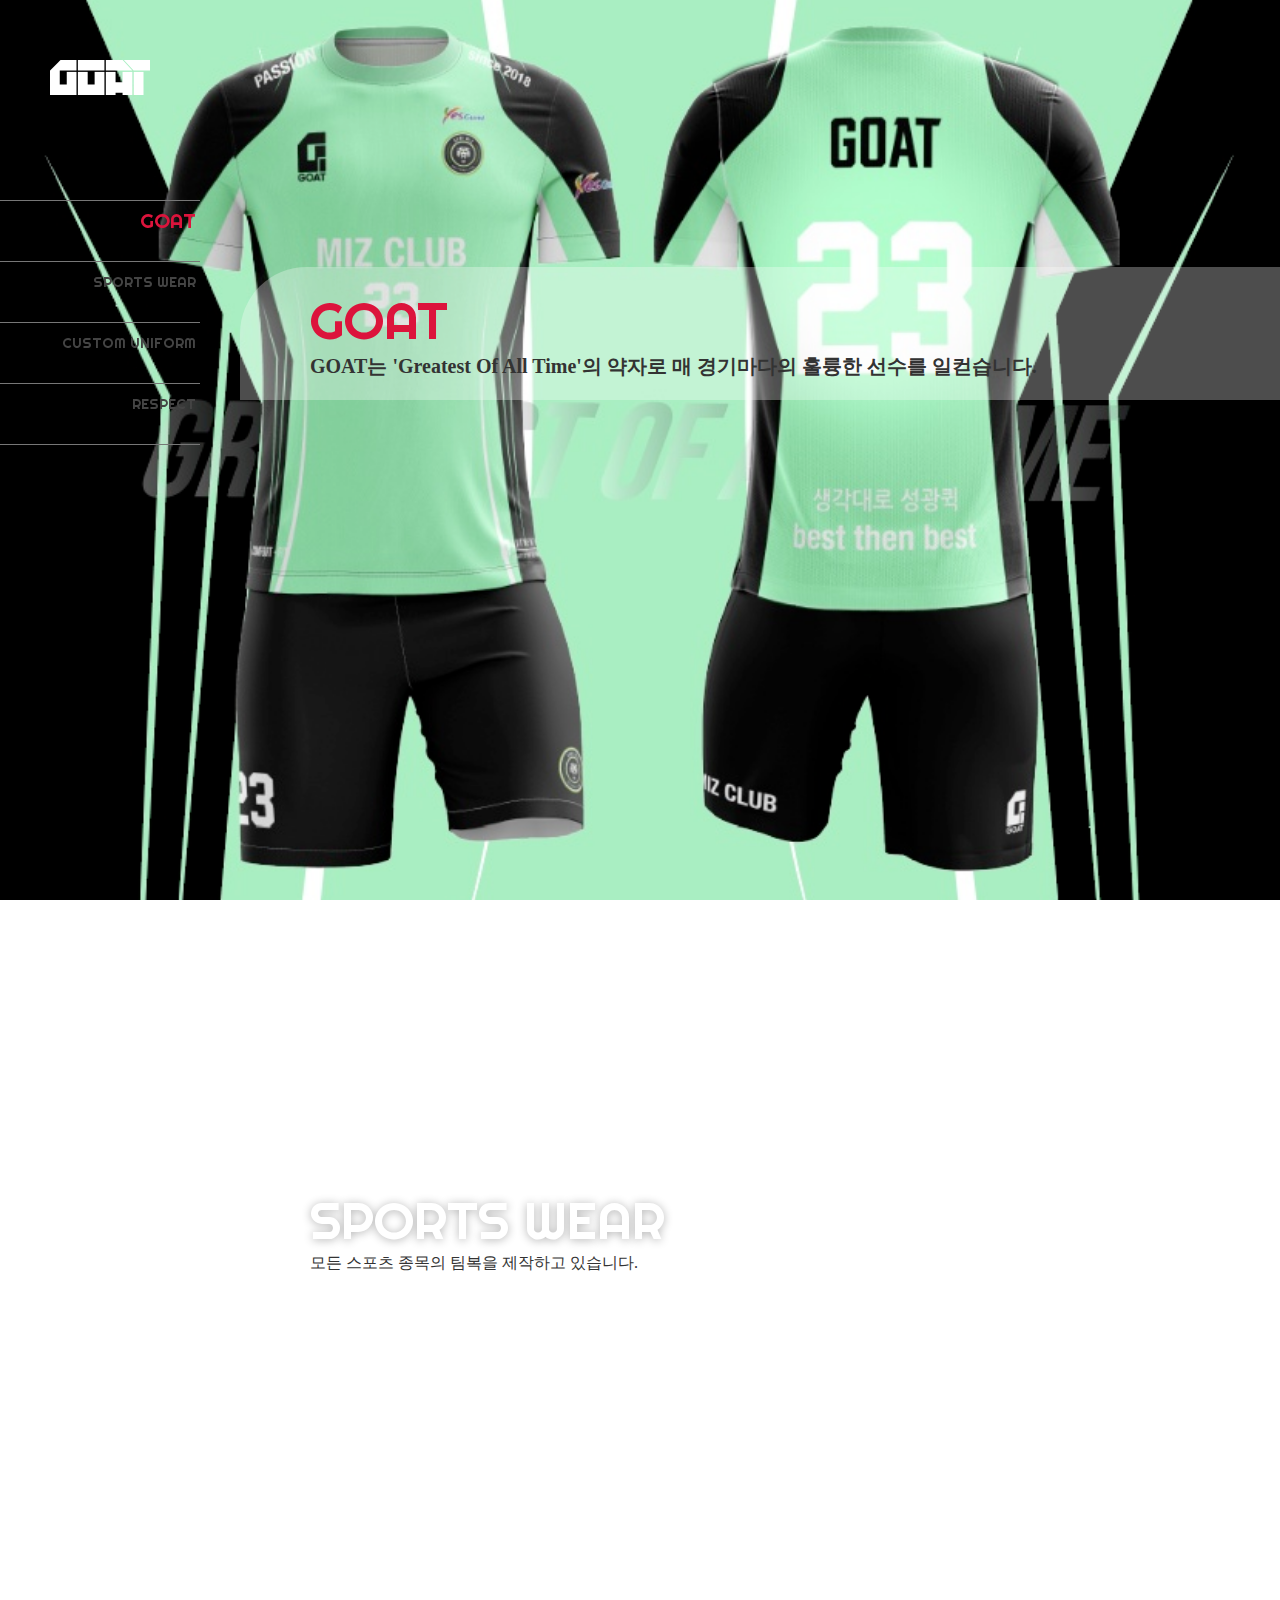
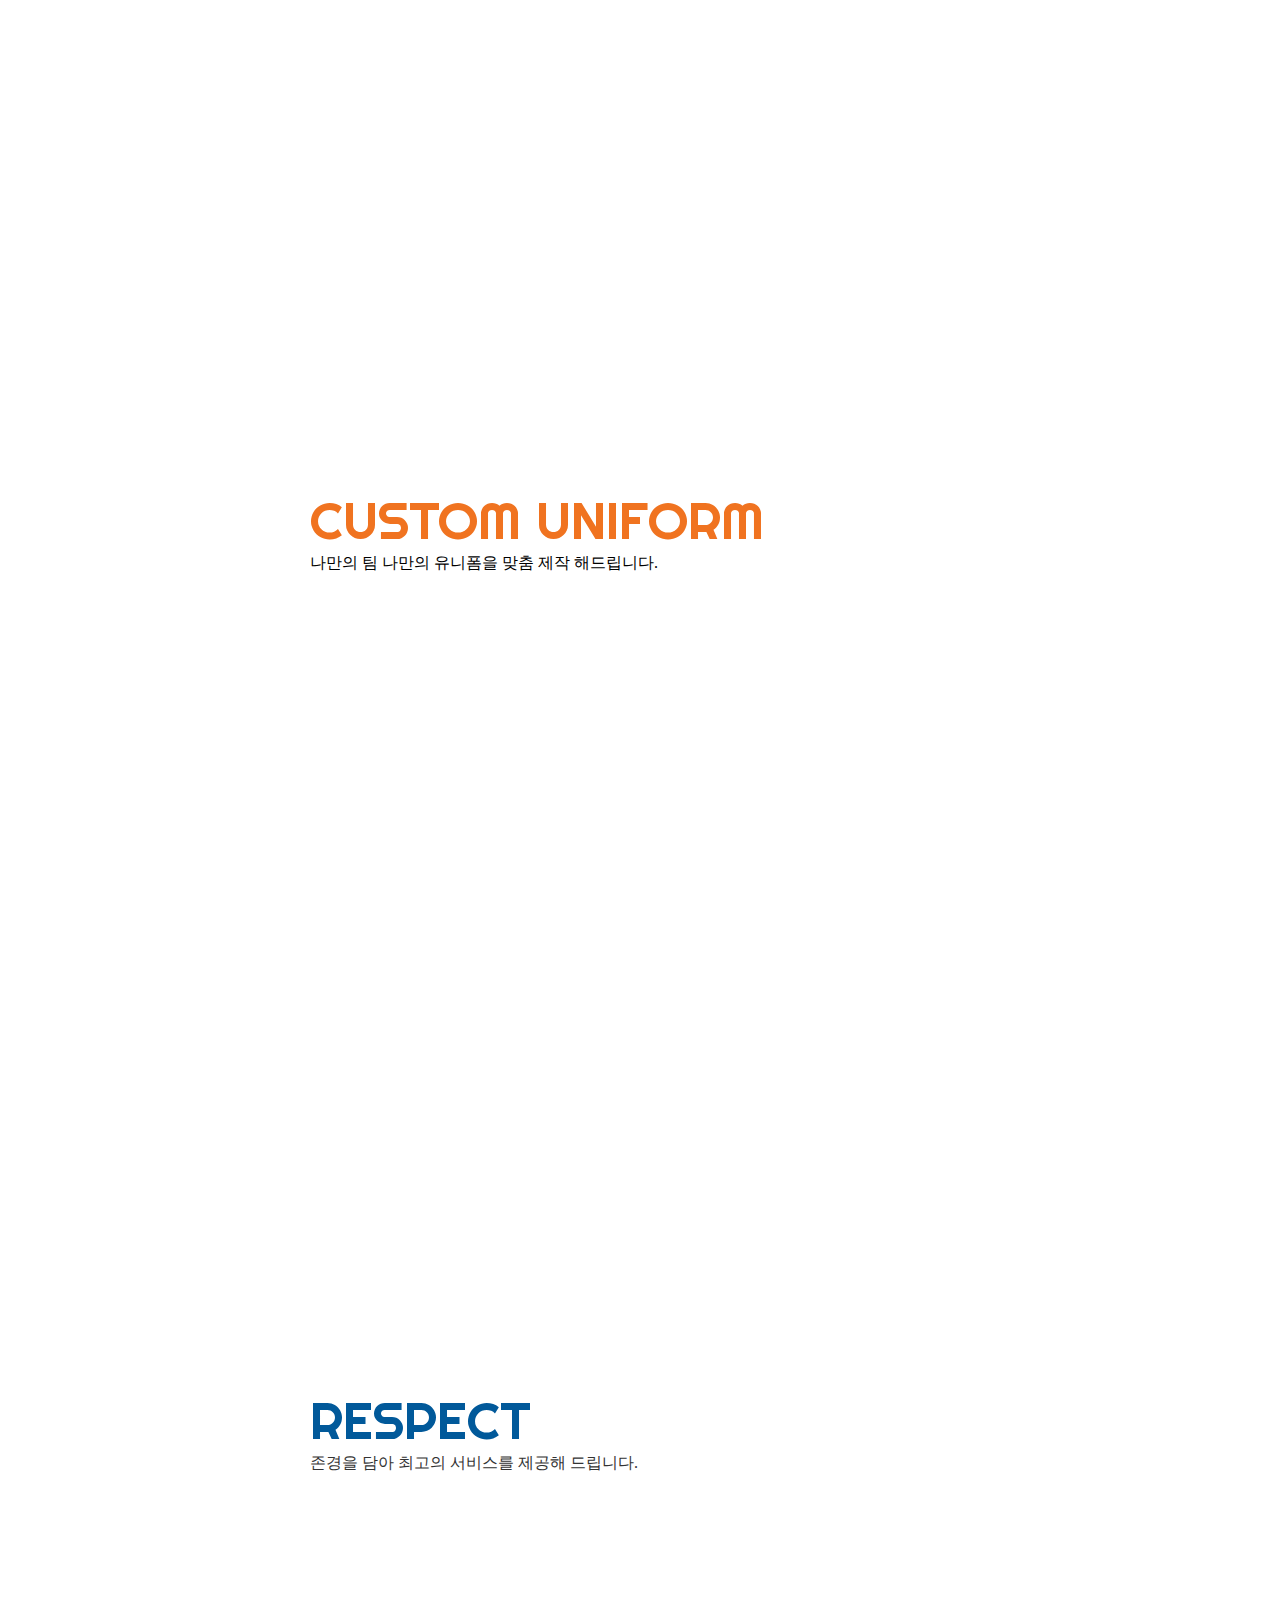
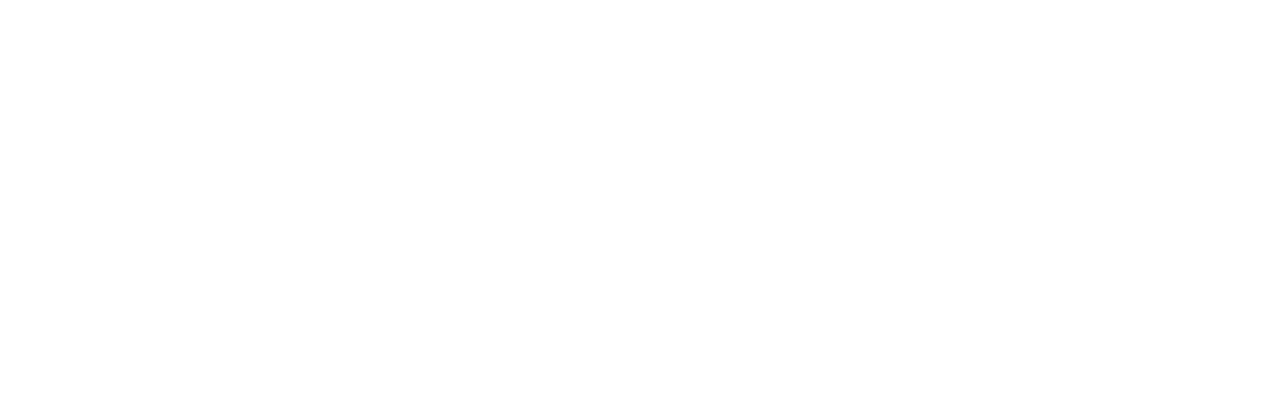
<file: index.html>
<!DOCTYPE html>
<html lang="ko">
	<head>
		<meta charset="utf-8">
		<meta name="viewport" content="width=device-width">
		<title>GOAT SPORTS WEAR</title>
		<script src="https://ajax.googleapis.com/ajax/libs/jquery/3.3.1/jquery.min.js"></script>
		<script src="js/script.js"></script>
		<link href="https://fonts.googleapis.com/css2?family=Righteous&display=swap" rel="stylesheet">
		<link rel="stylesheet" type="text/css" href="css/style.css">
	</head>
	<body>
		<header id="top">
			<a href="#top"><img src="images/logo/goat_font1.png" alt="로고"></a>
			
			
		</header>
			<div id="me1">
				<a href="uniform/index.html">SHOP</a>
			</div>
		<nav>
			<ul>
				<li><a href="#sec1" class="menuOver m1">GOAT</a></li>
				<li><a href="#sec2">SPORTS WEAR</a></li>
				<li><a href="#sec3">CUSTOM UNIFORM</a></li>
				<li><a href="#sec4">RESPECT</a></li>
			</ul>
		</nav>
		<main>
			<section id="sec1">
				<div>
				<h1>GOAT</h1>
				<p><b>GOAT는 'Greatest Of All Time'의 약자로 매 경기마다의 훌륭한 선수를 일컫습니다.</b></p>
				</div>
			</section>
			<section id="sec2">
				<div>
				<h1>SPORTS WEAR</h1>
				<p>모든 스포츠 종목의 팀복을 제작하고 있습니다.</p>
				</div>
			</section>
			<section id="sec3">
				<div>
				<h1>CUSTOM UNIFORM</h1>
				<p>나만의 팀 나만의 유니폼을 맞춤 제작 해드립니다.</p>
				</div>
			</section>
			<section id="sec4">
				<div>
				<h1>RESPECT</h1>
				<p>존경을 담아 최고의 서비스를 제공해 드립니다.</p>
				</div>
			</section>
		</main>
	</body>
</html>
</file>
<file: css/style.css>
@charset "utf-8" ;

* {margin:0; padding:0; box-sizing:border-box; }
html {scroll-behavior:smooth;}
html,body {font:15pt "Righteous", cursive; height:100%;}

/*상단(왼쪽):로고와 메뉴*/

header {position:fixed; z-index:1; top:60px; left:50px; /*border:solid 1px red;*/ }
header a {/*border:solid 1px yellow;*/;}
nav { position:fixed; z-index:1; top:150pt; left:0; width:150pt; }

nav ul {list-style:none; line-height:30pt;}
nav a {display:block; text-align:right; text-decoration:none; font-size:14px;
					color:#444; border-top:1.1pt solid #777; padding:0 3pt 15pt 0;
}

nav li:last-child a {border-bottom:1.1pt solid #777;}


#me1 { position:fixed; z-index:1; margin:0; padding:0;  top:35px; left:1800px; border: solid 2px white;
padding: 8px;}
#me1:hover {background:black;}
#me1 a{color:white; text-decoration:none;}

/*왼쪽 메뉴 : hover*/

nav a {transition:0.5s;}
nav a:hover, .menuOver {font-size:20px; }
.m1 {color:crimson;}
.m2 {color:white; }
.m3 {color:#f07320;}
.m4 {color:#01599a;}

/*메인*/
main {width:100vw; }
main section {height:100vh; background-size:cover; background-position:right center; background-attachment:fixed; overflow:hidden; padding-top:200pt;}


#sec1 {background-image:url("../images/items/3.jpg");}
#sec2 {background-image:url("../images/items/1.jpg");}
#sec3 {background-image:url("../images/items/2.jpg");}
#sec4 {background-image:url("../images/items/clock_winter.jpg");}

/*메인 글자*/

main div {margin-left:240px; background:rgba(255, 255, 255, 0.3); padding:20px; padding-left:70px; border-top-left-radius:50pt;  }
main h1 {font-size:2.6rem; font-weight: normal;}
main p {font:0.8rem "나눔고딕"; color:#333;}
main b {font-size:1rem;}

#sec1 h1 {color:crimson;}
#sec2 h1 {color:white; text-shadow:0 1px 10px rgba(0,0,0, 0.3);}
#sec3 h1 {color:#f07320;}
#sec4 h1 {color:#01599a;}

#sec3 p {color:black;}
</file>
